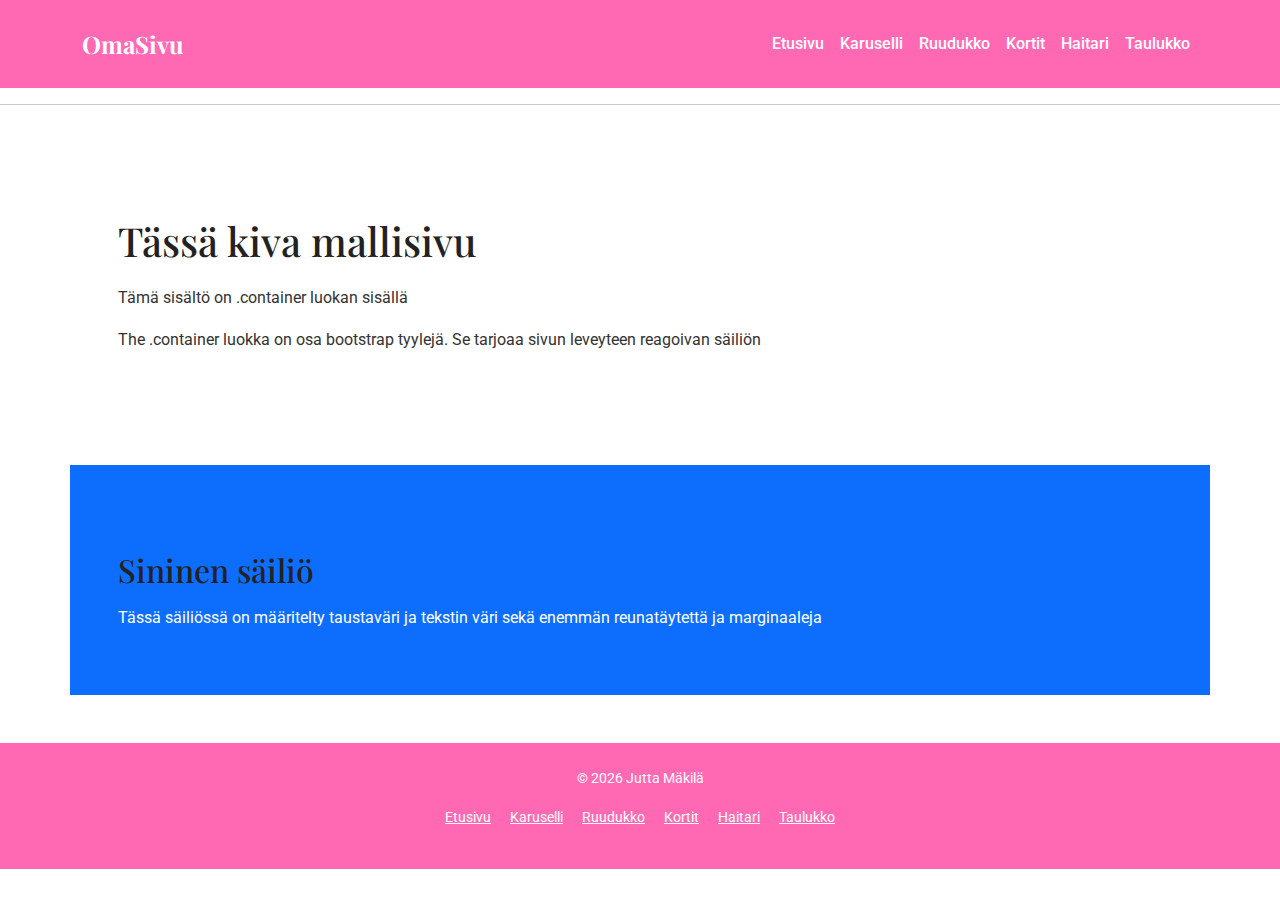
<file: index.html>
<!DOCTYPE html>
<html>
    <head>
         <!-- Oma CSS -->
    <link rel="stylesheet" href="style.css">
    <link rel="preconnect" href="https://fonts.googleapis.com">
<link rel="preconnect" href="https://fonts.gstatic.com" crossorigin>
<link href="https://fonts.googleapis.com/css2?family=Roboto:wght@400;700&family=Playfair+Display:wght@700&display=swap" rel="stylesheet">
        <link href="https://cdn.jsdelivr.net/npm/bootstrap@5.3.3/dist/css/bootstrap.min.css" rel="stylesheet">
        <script src="https://cdn.jsdelivr.net/npm/bootstrap@5.3.3/dist/js/bootstrap.bundle.min.js"></script>
     <meta charset="UTF-8">
     <meta name="viewport" content="width=device-width, initial scale=1.0">
    <link rel="stylesheet" href="style.css">

        <title>Jutan esierkkisivut - Digitekniikka</title>
    </head>
<body>
    <main>
         <!-- ================= NAVIGAATIO (Responsiivinen + Hampurilaisvalikko) ================= -->
    <nav class="navbar navbar-expand-lg my-header">
        <div class="container">
            <a class="navbar-brand" href="#">OmaSivu</a>

            <!-- Hampurilaispainike -->
            <button class="navbar-toggler" type="button" data-bs-toggle="collapse"
                data-bs-target="#navbarNav">
                <span class="navbar-toggler-icon"></span>
            </button>

            <!-- Navigaatiolinkit -->
            <div class="collapse navbar-collapse" id="navbarNav">
                <ul class="navbar-nav ms-auto">
                    
                    <li class="nav-item"><a class="nav-link" href="index.html">Etusivu</a></li>
                    <li class="nav-item"><a class="nav-link" href="karuselli.html">Karuselli</a></li>
                    <li class="nav-item"><a class="nav-link" href="ruudukko.html">Ruudukko</a></li>
                    <li class="nav-item"><a class="nav-link" href="kortit.html">Kortit</a></li>
                    <li class="nav-item"><a class="nav-link" href="haitari.html">Haitari</a></li>
                    <li class="nav-item"><a class="nav-link" href="taulukko.html">Taulukko</a></li>
                </ul>
            </div>
        </div>
    </nav>
<hr> 
        <div class="container p-5">
        <h1>Tässä kiva mallisivu</h1>
        <p> Tämä sisältö on .container luokan sisällä</p>
        <p> The .container luokka on osa bootstrap tyylejä.
        Se tarjoaa sivun leveyteen reagoivan säiliön
        </p>
        </div>
    <div class="container p-5 my-5 bg-primary text-white">
        <h2>Sininen säiliö</h2>
        <p>Tässä säiliössä on määritelty taustaväri ja tekstin väri sekä enemmän reunatäytettä ja marginaaleja</p>
    </div>
    </main>
    
    <footer class="my-footer text-center py-4">
    <div class="container fluid">
        <p>© 2026 Jutta Mäkilä</p>
        <p>
            <a href="index.html" class="text-white me-3">Etusivu</a>
            <a href="karuselli.html" class="text-white me-3">Karuselli</a>
            <a href="ruudukko.html" class="text-white me-3">Ruudukko</a>
            <a href="kortit.html" class="text-white me-3">Kortit</a>
            <a href="haitari.html" class="text-white me-3">Haitari</a>
            <a href="taulukko.html" class="text-white">Taulukko</a>
        </p>
    </div>
</footer>
</body>
</html>
</file>
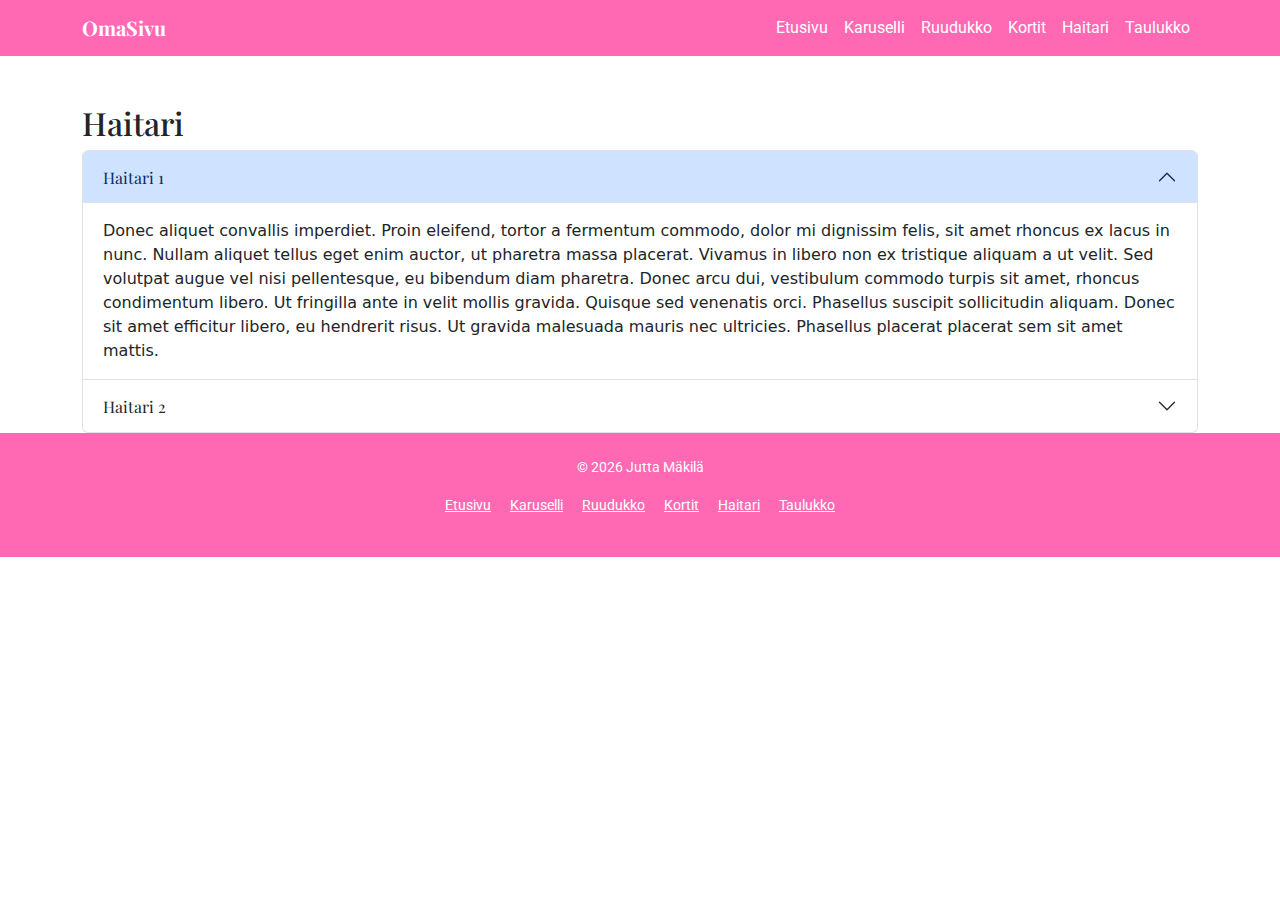
<file: haitari.html>
<!DOCTYPE html>
<html lang="en">
<head>
      <!-- Oma CSS -->
    <link rel="stylesheet" href="style.css">

    <link rel="preconnect" href="https://fonts.googleapis.com">
<link rel="preconnect" href="https://fonts.gstatic.com" crossorigin>
<link href="https://fonts.googleapis.com/css2?family=Roboto:wght@400;700&family=Playfair+Display:wght@700&display=swap" rel="stylesheet">
    <link href="https://cdn.jsdelivr.net/npm/bootstrap@5.3.3/dist/css/bootstrap.min.css" rel="stylesheet">
    <script src="https://cdn.jsdelivr.net/npm/bootstrap@5.3.3/dist/js/bootstrap.bundle.min.js"></script>
    <meta charset="UTF-8">
    <meta name="viewport" content="width=device-width, initial-scale=1.0">
    <title>Document</title>
</head>
<body>
       <!-- ================= NAVIGAATIO (Responsiivinen + Hampurilaisvalikko) ================= -->
    <nav class="navbar navbar-expand-lg my-header">
        <div class="container">
            <a class="navbar-brand" href="#">OmaSivu</a>

            <!-- Hampurilaispainike -->
            <button class="navbar-toggler" type="button" data-bs-toggle="collapse"
                data-bs-target="#navbarNav">
                <span class="navbar-toggler-icon"></span>
            </button>

            <!-- Navigaatiolinkit -->
            <div class="collapse navbar-collapse" id="navbarNav">
                <ul class="navbar-nav ms-auto">
                    <li class="nav-item"><a class="nav-link" href="index.html">Etusivu</a></li>
                    <li class="nav-item"><a class="nav-link" href="karuselli.html">Karuselli</a></li>
                    <li class="nav-item"><a class="nav-link" href="ruudukko.html">Ruudukko</a></li>
                    <li class="nav-item"><a class="nav-link" href="kortit.html">Kortit</a></li>
                    <li class="nav-item"><a class="nav-link" href="haitari.html">Haitari</a></li>
                    <li class="nav-item"><a class="nav-link" href="taulukko.html">Taulukko</a></li>
                </ul>
            </div>
        </div>
    </nav>

    <div id="haitari" class="container mt-5">
    <h2>Haitari</h2>

    <div class="accordion" id="accordionExample">

        <!-- Haitari 1 -->
        <div class="accordion-item">
            <h2 class="accordion-header">
                <button class="accordion-button" type="button" data-bs-toggle="collapse"
                    data-bs-target="#collapseOne">
                    Haitari 1
                </button>
            </h2>
            <div id="collapseOne" class="accordion-collapse collapse show">
                <div class="accordion-body">
                    Donec aliquet convallis imperdiet. Proin eleifend, tortor a fermentum commodo, dolor mi dignissim felis, sit amet rhoncus ex lacus in nunc. 
                    Nullam aliquet tellus eget enim auctor, ut pharetra massa placerat. Vivamus in libero non ex tristique aliquam a ut velit. Sed volutpat augue 
                    vel nisi pellentesque, eu bibendum diam pharetra. Donec arcu dui, vestibulum commodo turpis sit amet, rhoncus condimentum libero. Ut fringilla ante 
                    in velit mollis gravida. Quisque sed venenatis orci. Phasellus suscipit sollicitudin aliquam. Donec sit amet efficitur libero, eu hendrerit risus. 
                    Ut gravida malesuada mauris nec ultricies. Phasellus placerat placerat sem sit amet mattis.
                </div>
            </div>
        </div>

        <!-- Haitari 2 -->
        <div class="accordion-item">
            <h2 class="accordion-header">
                <button class="accordion-button collapsed" type="button" data-bs-toggle="collapse"
                    data-bs-target="#collapseTwo">
                    Haitari 2
                </button>
            </h2>
            <div id="collapseTwo" class="accordion-collapse collapse">
                <div class="accordion-body">
                    Lorem ipsum dolor sit amet, consectetur adipiscing elit. Integer magna urna, interdum ac porttitor at, laoreet gravida elit. Suspendisse pharetra 
                    leo et iaculis dictum. Maecenas lacinia laoreet consectetur. Curabitur tempus placerat sem at efficitur. Maecenas volutpat iaculis faucibus. Nam 
                    ligula arcu, pellentesque at ipsum eget, tincidunt ornare turpis. Ut gravida laoreet dignissim. Integer convallis dui ac diam convallis, vitae condimentum 
                    lectus tristique. Pellentesque arcu nunc, faucibus at ante ut, maximus cursus massa. Vivamus tempor elementum neque, eget finibus quam
                </div>
            </div>
        </div>

    </div>
</div>

    <footer class="my-footer text-center py-4">
    <div class="container fluid">
        <p>© 2026 Jutta Mäkilä</p>
        <p>
            <a href="index.html" class="text-white me-3">Etusivu</a>
            <a href="karuselli.html" class="text-white me-3">Karuselli</a>
            <a href="ruudukko.html" class="text-white me-3">Ruudukko</a>
            <a href="kortit.html" class="text-white me-3">Kortit</a>
            <a href="haitari.html" class="text-white me-3">Haitari</a>
            <a href="taulukko.html" class="text-white">Taulukko</a>
        </p>
    </div>
</footer>
</body>
</html>
</file>
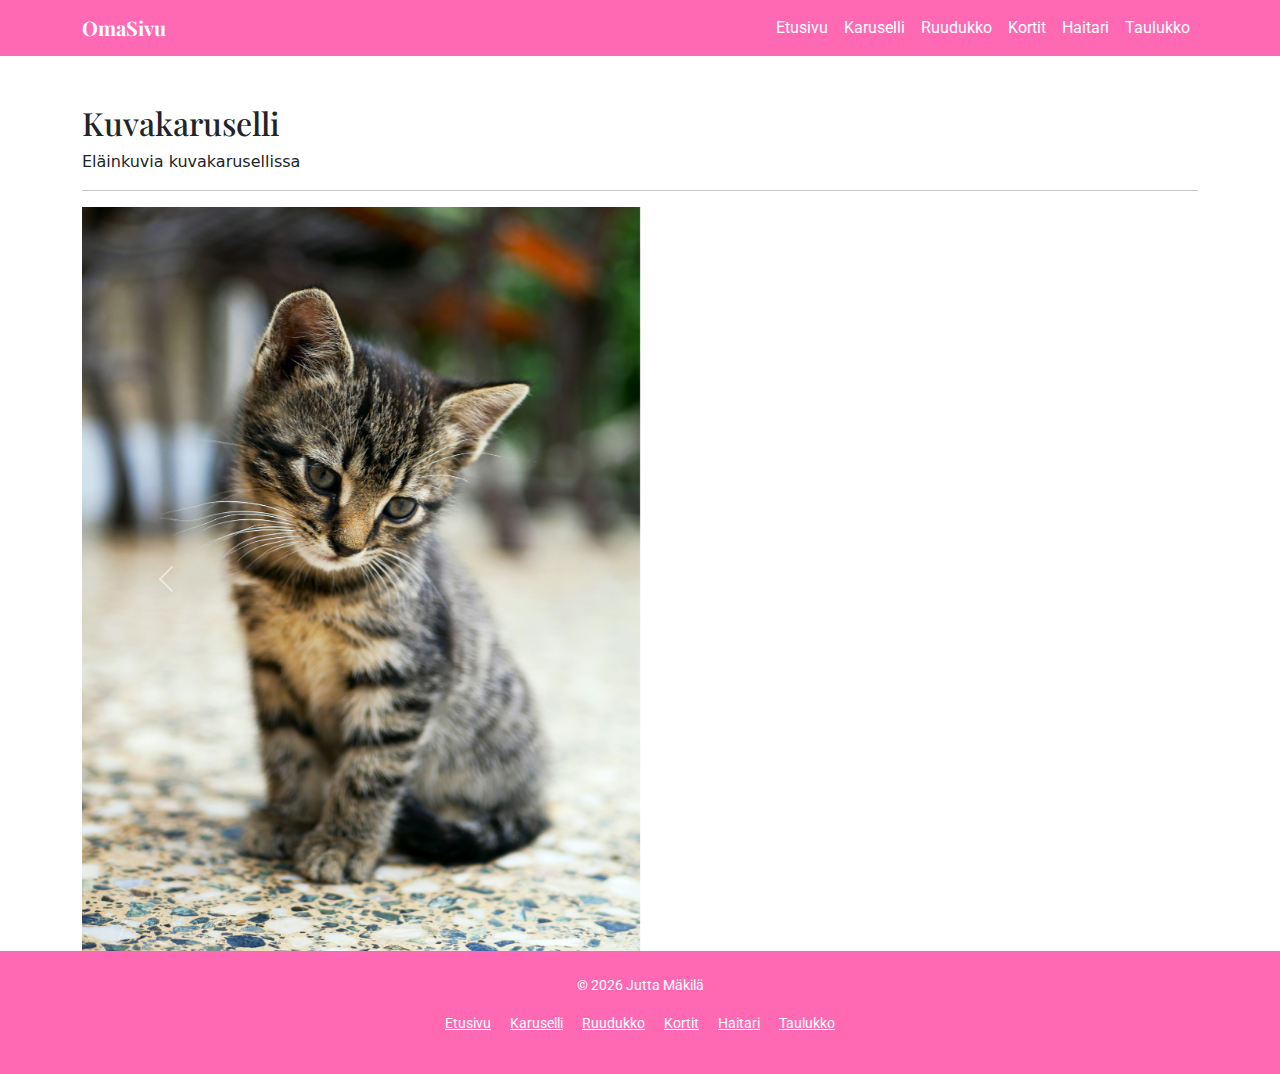
<file: karuselli.html>
<!DOCTYPE html>
<html lang="en">
<head>
      <!-- Oma CSS -->
    <link rel="stylesheet" href="style.css">

    <link rel="preconnect" href="https://fonts.googleapis.com">
<link rel="preconnect" href="https://fonts.gstatic.com" crossorigin>
<link href="https://fonts.googleapis.com/css2?family=Roboto:wght@400;700&family=Playfair+Display:wght@700&display=swap" rel="stylesheet">
      <link href="https://cdn.jsdelivr.net/npm/bootstrap@5.3.3/dist/css/bootstrap.min.css" rel="stylesheet">
    <script src="https://cdn.jsdelivr.net/npm/bootstrap@5.3.3/dist/js/bootstrap.bundle.min.js"></script>
    <meta charset="UTF-8">
    <meta name="viewport" content="width=device-width, initial-scale=1.0">
    <title>Jutan esimerkkisivut - Karuselli</title>
</head>
<body>
       <!-- ================= NAVIGAATIO (Responsiivinen + Hampurilaisvalikko) ================= -->
    <nav class="navbar navbar-expand-lg my-header">
        <div class="container">
            <a class="navbar-brand" href="#">OmaSivu</a>

            <!-- Hampurilaispainike -->
            <button class="navbar-toggler" type="button" data-bs-toggle="collapse"
                data-bs-target="#navbarNav">
                <span class="navbar-toggler-icon"></span>
            </button>

            <!-- Navigaatiolinkit -->
            <div class="collapse navbar-collapse" id="navbarNav">
                <ul class="navbar-nav ms-auto">
                    <li class="nav-item"><a class="nav-link" href="index.html">Etusivu</a></li>
                    <li class="nav-item"><a class="nav-link" href="karuselli.html">Karuselli</a></li>
                    <li class="nav-item"><a class="nav-link" href="ruudukko.html">Ruudukko</a></li>
                    <li class="nav-item"><a class="nav-link" href="kortit.html">Kortit</a></li>
                    <li class="nav-item"><a class="nav-link" href="haitari.html">Haitari</a></li>
                    <li class="nav-item"><a class="nav-link" href="taulukko.html">Taulukko</a></li>
                </ul>
            </div>
        </div>
    </nav>


    <div class="container mt-5">
<h2>Kuvakaruselli</h2>
<p>Eläinkuvia kuvakarusellissa</p>
<hr>
<div id="carouselExample" class="carousel slide" data-bs-ride="carousel">
<div class="carousel-inner">
<div class="carousel-item active">
<img src="images/kuva.1.bootstarp.jpg" class="d-block w-50" alt="Harmaa kissanpentu">
</div>
<div class="carousel-item">
<img src="images/kuva.2.bootstrap.jpg" class="d-block w-50" alt="Vilkuttava jääkarhu">
</div>
<div class="carousel-item">
<img src="images/kuva.3.bootstrap.jpg" class="d-block w-50" alt="Bambua syövä panda">
</div>
<div class="carousel-item">
<img src="images/kuva.4.bootstrap.jpg" class="d-block w-50" alt="Lintu oksalla">
</div>
<div class="carousel-item">
<img src="images/kuva.5.bootstrap.jpg" class="d-block w-50" alt="Jaguaari oksan päällä">
</div>
</div>
<button class="carousel-control-prev" type="button" data-bs-target="#carouselExample" data-bs-slide="prev">
<span class="carousel-control-prev-icon"></span>
</button>
<button class="carousel-control-next" type="button" data-bs-target="#carouselExample" data-bs-slide="next">
<span class="carousel-control-next-icon"></span>
</button>
</div>
</div>


    <footer class="my-footer text-center py-4">
    <div class="container fluid">
        <p>© 2026 Jutta Mäkilä</p>
        <p>
            <a href="index.html" class="text-white me-3">Etusivu</a>
            <a href="karuselli.html" class="text-white me-3">Karuselli</a>
            <a href="ruudukko.html" class="text-white me-3">Ruudukko</a>
            <a href="kortit.html" class="text-white me-3">Kortit</a>
            <a href="haitari.html" class="text-white me-3">Haitari</a>
            <a href="taulukko.html" class="text-white">Taulukko</a>
        </p>
    </div>
</footer>
</body>
</html>
</file>
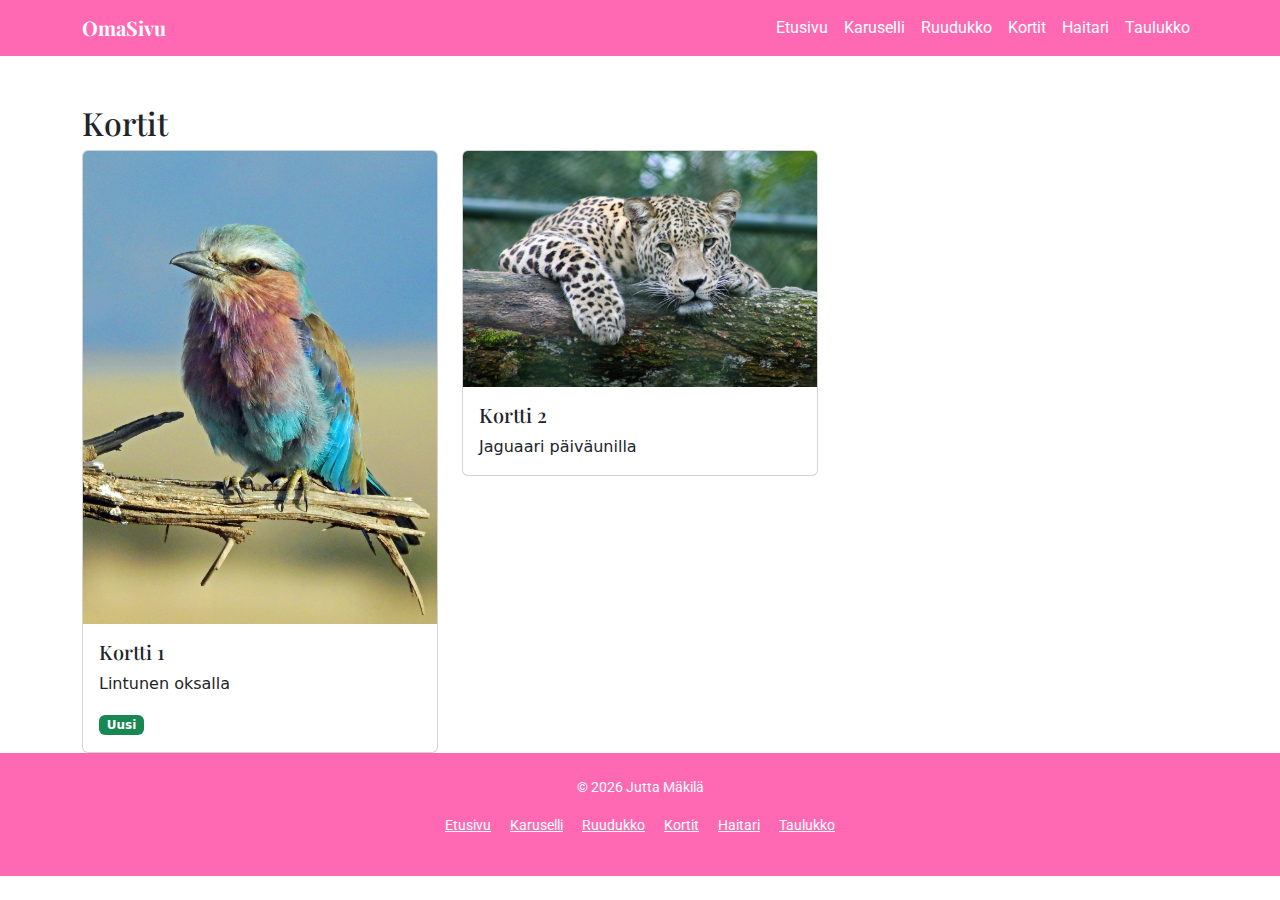
<file: kortit.html>
<!DOCTYPE html>
<html lang="en">
<head>
      <!-- Oma CSS -->
    <link rel="stylesheet" href="style.css">

    <link rel="preconnect" href="https://fonts.googleapis.com">
<link rel="preconnect" href="https://fonts.gstatic.com" crossorigin>
<link href="https://fonts.googleapis.com/css2?family=Roboto:wght@400;700&family=Playfair+Display:wght@700&display=swap" rel="stylesheet">
      <link href="https://cdn.jsdelivr.net/npm/bootstrap@5.3.3/dist/css/bootstrap.min.css" rel="stylesheet">
    <script src="https://cdn.jsdelivr.net/npm/bootstrap@5.3.3/dist/js/bootstrap.bundle.min.js"></script>
    <meta charset="UTF-8">
    <meta name="viewport" content="width=device-width, initial-scale=1.0">
    <title>Document</title>
</head>
<body>
       <!-- ================= NAVIGAATIO (Responsiivinen + Hampurilaisvalikko) ================= -->
    <nav class="navbar navbar-expand-lg my-header">
        <div class="container">
            <a class="navbar-brand" href="#">OmaSivu</a>

            <!-- Hampurilaispainike -->
            <button class="navbar-toggler" type="button" data-bs-toggle="collapse"
                data-bs-target="#navbarNav">
                <span class="navbar-toggler-icon"></span>
            </button>

            <!-- Navigaatiolinkit -->
            <div class="collapse navbar-collapse" id="navbarNav">
                <ul class="navbar-nav ms-auto">
                    <li class="nav-item"><a class="nav-link" href="index.html">Etusivu</a></li>
                    <li class="nav-item"><a class="nav-link" href="karuselli.html">Karuselli</a></li>
                    <li class="nav-item"><a class="nav-link" href="ruudukko.html">Ruudukko</a></li>
                    <li class="nav-item"><a class="nav-link" href="kortit.html">Kortit</a></li>
                    <li class="nav-item"><a class="nav-link" href="haitari.html">Haitari</a></li>
                    <li class="nav-item"><a class="nav-link" href="taulukko.html">Taulukko</a></li>
                </ul>
            </div>
        </div>
    </nav>

    <div id="kortit" class="container mt-5">
        <h2>Kortit</h2>
        <div class="row">

            <div class="col-md-4">
                <div class="card">
                    <img src="images/kuva.4.bootstrap.jpg" class="card-img-top" alt="Kortti 1">
                    <div class="card-body">
                        <h5 class="card-title">Kortti 1</h5>
                        <p class="card-text">Lintunen oksalla</p>
                        <span class="badge bg-success">Uusi</span>
                    </div>
                </div>
            </div>

            <div class="col-md-4">
                <div class="card">
                    <img src="images/kuva.5.bootstrap.jpg" class="card-img-top" alt="Kortti 2">
                    <div class="card-body">
                        <h5 class="card-title">Kortti 2</h5>
                        <p class="card-text">Jaguaari päiväunilla</p>
                    </div>
                </div>
            </div>

        </div>
    </div>

    <footer class="my-footer text-center py-4">
    <div class="container fluid">
        <p>© 2026 Jutta Mäkilä</p>
        <p>
            <a href="index.html" class="text-white me-3">Etusivu</a>
            <a href="karuselli.html" class="text-white me-3">Karuselli</a>
            <a href="ruudukko.html" class="text-white me-3">Ruudukko</a>
            <a href="kortit.html" class="text-white me-3">Kortit</a>
            <a href="haitari.html" class="text-white me-3">Haitari</a>
            <a href="taulukko.html" class="text-white">Taulukko</a>
        </p>
    </div>
</footer>
</body>
</html>
</file>
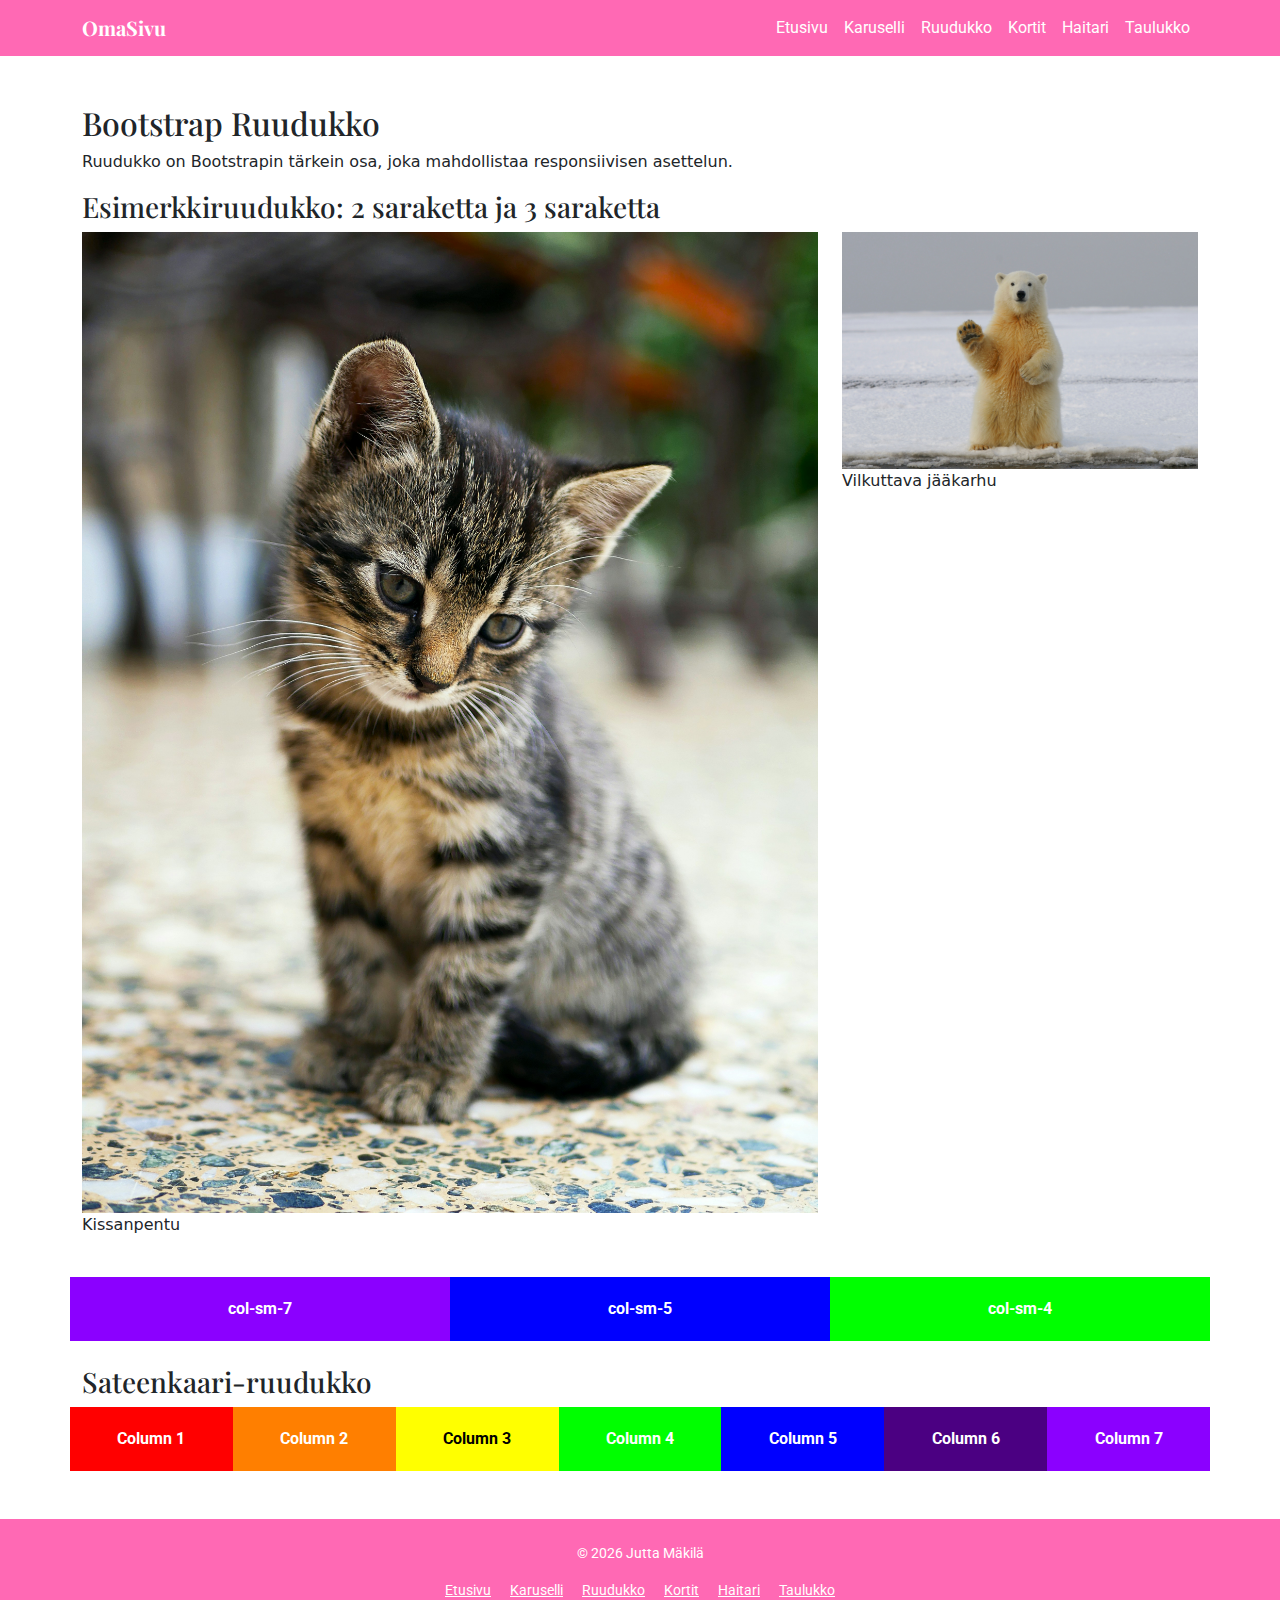
<file: ruudukko.html>
<!DOCTYPE html>
<html lang="en">
<head>
     <!-- Oma CSS -->
    <link rel="stylesheet" href="style.css">

    <link rel="preconnect" href="https://fonts.googleapis.com">
<link rel="preconnect" href="https://fonts.gstatic.com" crossorigin>
<link href="https://fonts.googleapis.com/css2?family=Roboto:wght@400;700&family=Playfair+Display:wght@700&display=swap" rel="stylesheet">
      <link href="https://cdn.jsdelivr.net/npm/bootstrap@5.3.3/dist/css/bootstrap.min.css" rel="stylesheet">
    <script src="https://cdn.jsdelivr.net/npm/bootstrap@5.3.3/dist/js/bootstrap.bundle.min.js"></script>
    <meta charset="UTF-8">
    <meta name="viewport" content="width=device-width, initial-scale=1.0">
    <title>Document</title>
</head>
<body>
       <!-- ================= NAVIGAATIO (Responsiivinen + Hampurilaisvalikko) ================= -->
    <nav class="navbar navbar-expand-lg my-header">
        <div class="container">
            <a class="navbar-brand" href="#">OmaSivu</a>

            <!-- Hampurilaispainike -->
            <button class="navbar-toggler" type="button" data-bs-toggle="collapse"
                data-bs-target="#navbarNav">
                <span class="navbar-toggler-icon"></span>
            </button>

            <!-- Navigaatiolinkit -->
            <div class="collapse navbar-collapse" id="navbarNav">
                <ul class="navbar-nav ms-auto">
                    <li class="nav-item"><a class="nav-link" href="index.html">Etusivu</a></li>
                    <li class="nav-item"><a class="nav-link" href="karuselli.html">Karuselli</a></li>
                    <li class="nav-item"><a class="nav-link" href="ruudukko.html">Ruudukko</a></li>
                    <li class="nav-item"><a class="nav-link" href="kortit.html">Kortit</a></li>
                    <li class="nav-item"><a class="nav-link" href="haitari.html">Haitari</a></li>
                    <li class="nav-item"><a class="nav-link" href="taulukko.html">Taulukko</a></li>
                </ul>
            </div>
        </div>
    </nav>

     <main class="container my-5">

    <h2>Bootstrap Ruudukko</h2>
    <p>Ruudukko on Bootstrapin tärkein osa, joka mahdollistaa responsiivisen asettelun.</p>

    <h3>Esimerkkiruudukko: 2 saraketta ja 3 saraketta</h3>
    <div class="row mb-4">
      <div class="col-sm-8">
        <figure>
          <img src="images/kuva.1.bootstarp.jpg" alt="Kuva 1" class="img-fluid">
          <figcaption>Kissanpentu</figcaption>
        </figure>
      </div>
      <div class="col-sm-4">
        <figure>
          <img src="images/kuva.2.bootstrap.jpg" alt="Kuva 2" class="img-fluid">
          <figcaption>Vilkuttava jääkarhu</figcaption>
        </figure>
      </div>
    </div>

    <div class="row mb-4">
      <div class="col-sm rainbow-col-7">col-sm-7</div>
      <div class="col-sm rainbow-col-5">col-sm-5</div>
      <div class="col-sm rainbow-col-4">col-sm-4</div>
    </div>

    <h3>Sateenkaari-ruudukko</h3>
    <div class="row mb-4">
      <div class="col rainbow-col-1">Column 1</div>
      <div class="col rainbow-col-2">Column 2</div>
      <div class="col rainbow-col-3">Column 3</div>
      <div class="col rainbow-col-4">Column 4</div>
      <div class="col rainbow-col-5">Column 5</div>
      <div class="col rainbow-col-6">Column 6</div>
      <div class="col rainbow-col-7">Column 7</div>
    </div>

  </main>

    <footer class="my-footer text-center py-4">
    <div class="container fluid">
        <p>© 2026 Jutta Mäkilä</p>
        <p>
            <a href="index.html" class="text-white me-3">Etusivu</a>
            <a href="karuselli.html" class="text-white me-3">Karuselli</a>
            <a href="ruudukko.html" class="text-white me-3">Ruudukko</a>
            <a href="kortit.html" class="text-white me-3">Kortit</a>
            <a href="haitari.html" class="text-white me-3">Haitari</a>
            <a href="taulukko.html" class="text-white">Taulukko</a>
        </p>
    </div>
</footer>
</body>
</html>
</file>
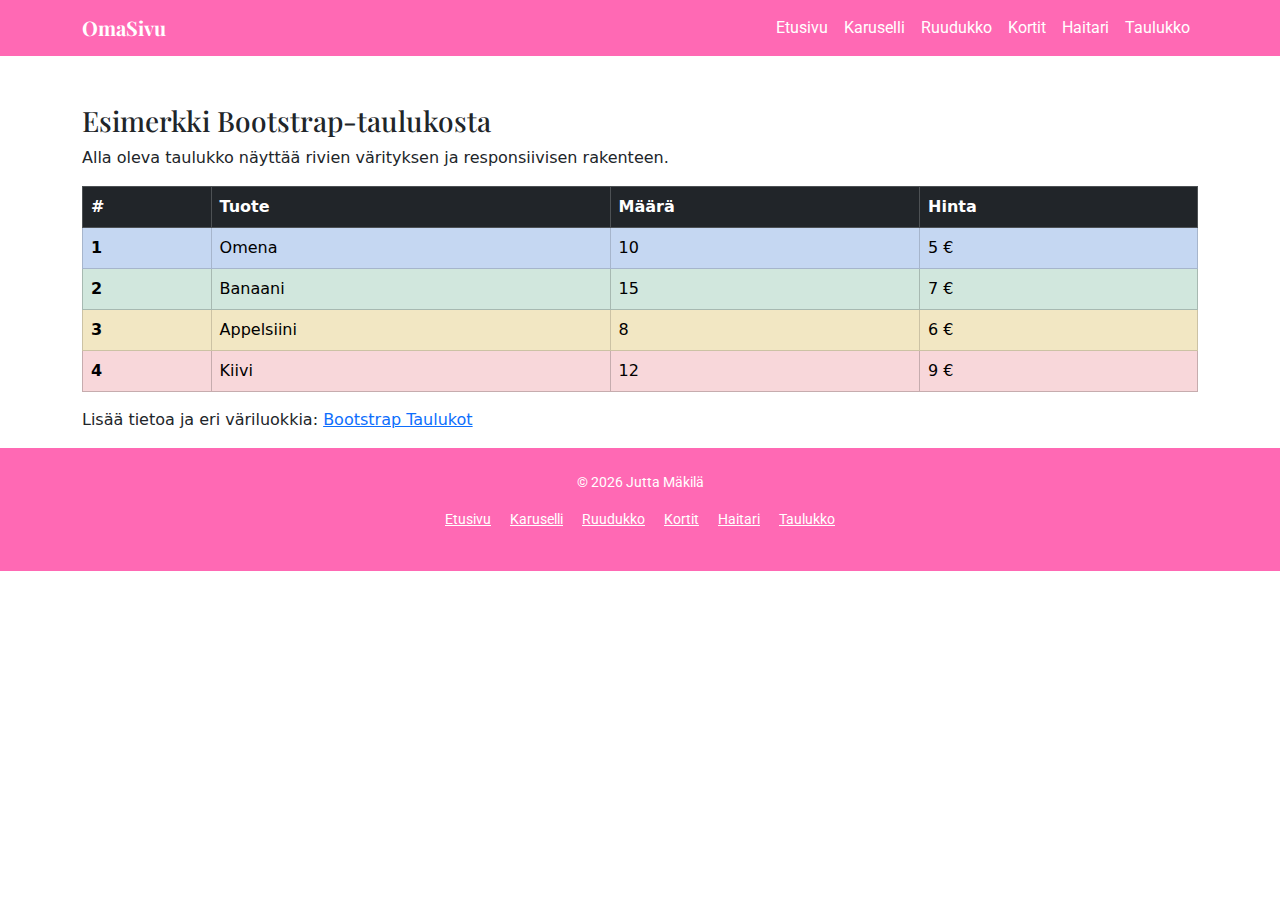
<file: taulukko.html>
<!DOCTYPE html>
<html lang="en">
<head>
      <!-- Oma CSS -->
    <link rel="stylesheet" href="style.css">

    <link rel="preconnect" href="https://fonts.googleapis.com">
<link rel="preconnect" href="https://fonts.gstatic.com" crossorigin>
<link href="https://fonts.googleapis.com/css2?family=Roboto:wght@400;700&family=Playfair+Display:wght@700&display=swap" rel="stylesheet">
      <link href="https://cdn.jsdelivr.net/npm/bootstrap@5.3.3/dist/css/bootstrap.min.css" rel="stylesheet">
    <script src="https://cdn.jsdelivr.net/npm/bootstrap@5.3.3/dist/js/bootstrap.bundle.min.js"></script>
    <meta charset="UTF-8">
    <meta name="viewport" content="width=device-width, initial-scale=1.0">
    <title>Document</title>
</head>
<body>
       <!-- ================= NAVIGAATIO (Responsiivinen + Hampurilaisvalikko) ================= -->
    <nav class="navbar navbar-expand-lg my-header">
        <div class="container">
            <a class="navbar-brand" href="#">OmaSivu</a>

            <!-- Hampurilaispainike -->
            <button class="navbar-toggler" type="button" data-bs-toggle="collapse"
                data-bs-target="#navbarNav">
                <span class="navbar-toggler-icon"></span>
            </button>

            <!-- Navigaatiolinkit -->
            <div class="collapse navbar-collapse" id="navbarNav">
                <ul class="navbar-nav ms-auto">
                    <li class="nav-item"><a class="nav-link" href="index.html">Etusivu</a></li>
                    <li class="nav-item"><a class="nav-link" href="karuselli.html">Karuselli</a></li>
                    <li class="nav-item"><a class="nav-link" href="ruudukko.html">Ruudukko</a></li>
                    <li class="nav-item"><a class="nav-link" href="kortit.html">Kortit</a></li>
                    <li class="nav-item"><a class="nav-link" href="haitari.html">Haitari</a></li>
                    <li class="nav-item"><a class="nav-link" href="taulukko.html">Taulukko</a></li>
                </ul>
            </div>
        </div>
    </nav>

    <div class="container mt-5">
    <h3>Esimerkki Bootstrap-taulukosta</h3>
    <p>Alla oleva taulukko näyttää rivien värityksen ja responsiivisen rakenteen.</p>

    <div class="table-responsive">
        <table class="table table-bordered table-striped">
            <thead class="table-dark">
                <tr>
                    <th>#</th>
                    <th>Tuote</th>
                    <th>Määrä</th>
                    <th>Hinta</th>
                </tr>
            </thead>
            <tbody>
                <tr class="table-primary">
                    <th scope="row">1</th>
                    <td>Omena</td>
                    <td>10</td>
                    <td>5 €</td>
                </tr>
                <tr class="table-success">
                    <th scope="row">2</th>
                    <td>Banaani</td>
                    <td>15</td>
                    <td>7 €</td>
                </tr>
                <tr class="table-warning">
                    <th scope="row">3</th>
                    <td>Appelsiini</td>
                    <td>8</td>
                    <td>6 €</td>
                </tr>
                <tr class="table-danger">
                    <th scope="row">4</th>
                    <td>Kiivi</td>
                    <td>12</td>
                    <td>9 €</td>
                </tr>
            </tbody>
        </table>
    </div>

    <p>Lisää tietoa ja eri väriluokkia: <a href="https://getbootstrap.com/docs/5.3/content/tables/" target="_blank">Bootstrap Taulukot</a></p>
</div>


    <footer class="my-footer text-center py-4">
    <div class="container fluid">
        <p>© 2026 Jutta Mäkilä</p>
        <p>
            <a href="index.html" class="text-white me-3">Etusivu</a>
            <a href="karuselli.html" class="text-white me-3">Karuselli</a>
            <a href="ruudukko.html" class="text-white me-3">Ruudukko</a>
            <a href="kortit.html" class="text-white me-3">Kortit</a>
            <a href="haitari.html" class="text-white me-3">Haitari</a>
            <a href="taulukko.html" class="text-white">Taulukko</a>
        </p>
    </div>
</footer>
</body>
</html>
</file>
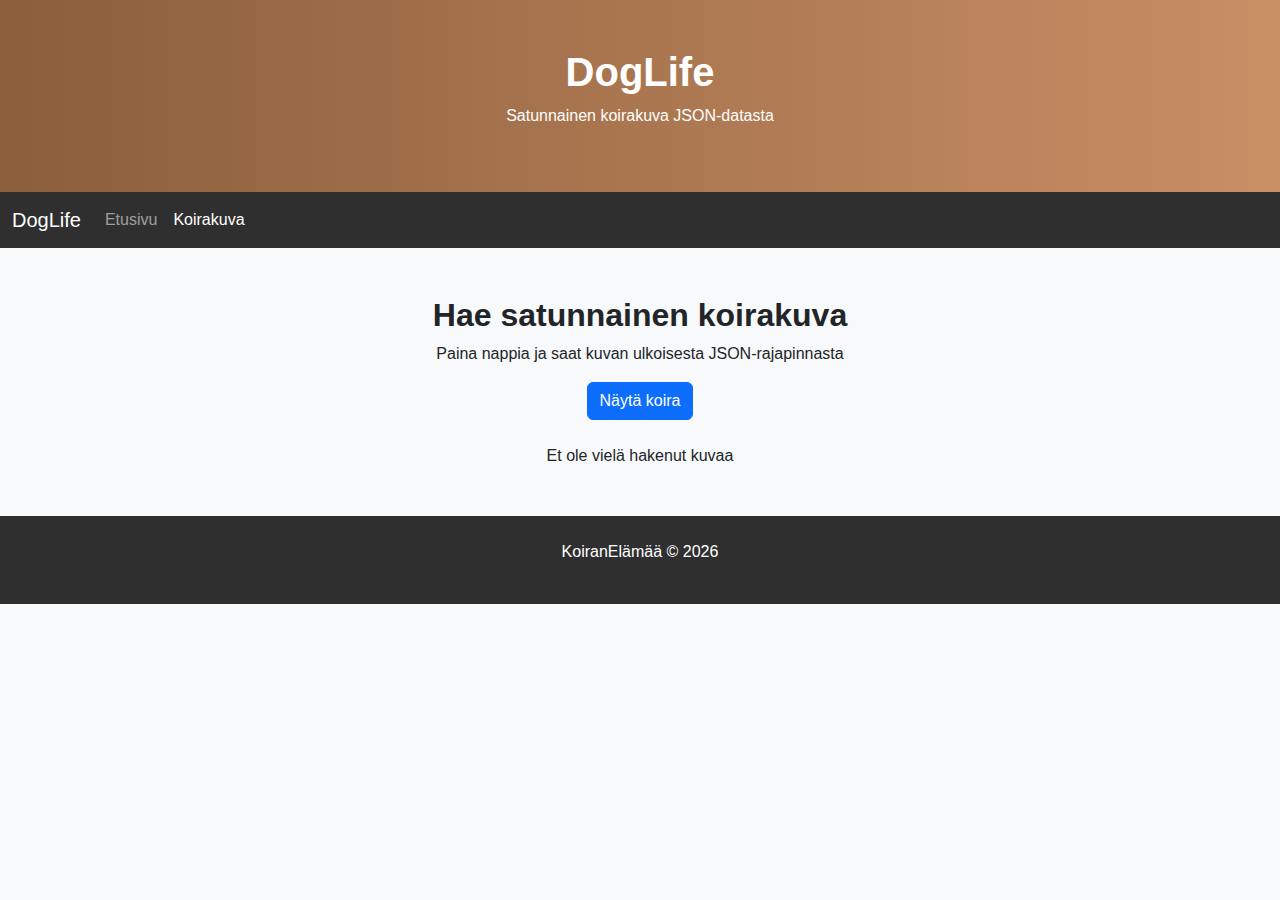
<file: kokoava teht./json.html>
<!DOCTYPE html>
<html lang="fi">
<head>
  <title>DogLife | JSON</title>
  <meta charset="utf-8">
  <meta name="viewport" content="width=device-width, initial-scale=1">

  <!-- Bootstrap pohja w3 schools sivuilta -->
  <link href="https://cdn.jsdelivr.net/npm/bootstrap@5.3.8/dist/css/bootstrap.min.css" rel="stylesheet">
  <script src="https://cdn.jsdelivr.net/npm/bootstrap@5.3.8/dist/js/bootstrap.bundle.min.js"></script>

  <!-- Oma style CSS -->
  <link rel="stylesheet" href="style.css">
</head>
<body>

<!-- HEADER osio -->
<div class="p-5 hero text-white text-center">
  <h1>DogLife</h1>
  <p>Satunnainen koirakuva JSON-datasta</p>
</div>

<!-- NAVBAR osio -->
<nav class="navbar navbar-expand-sm navbar-dark bg-dark">
  <div class="container-fluid">
    <a class="navbar-brand" href="index.html">DogLife</a>
    <button class="navbar-toggler" type="button" data-bs-toggle="collapse" data-bs-target="#nav">
      <span class="navbar-toggler-icon"></span>
    </button>

    <div class="collapse navbar-collapse" id="nav">
      <ul class="navbar-nav">
        <li class="nav-item">
          <a class="nav-link" href="index.html">Etusivu</a>
        </li>
        <li class="nav-item">
          <a class="nav-link active" href="json.html">Koirakuva</a>
        </li>
      </ul>
    </div>
  </div>
</nav>

<!-- Sisällöt -->
<div class="container mt-5 text-center">

  <h2>Hae satunnainen koirakuva</h2>
  <p>Paina nappia ja saat kuvan ulkoisesta JSON-rajapinnasta</p>

  <button class="btn btn-primary mb-4" onclick="haeKoira()">
    Näytä koira 
  </button>

  <div id="koiraContainer">
    <p>Et ole vielä hakenut kuvaa</p>
  </div>

</div>

<!-- FOOTER -->
<div class="mt-5 p-4 bg-dark text-white text-center">
  <p>KoiranElämää © 2026</p>
</div>

<!-- JAVASCRIPT koiran haku -->
<script>
function haeKoira() {
  fetch("https://dog.ceo/api/breeds/image/random")
    .then(response => response.json())
    .then(data => {

      document.getElementById("koiraContainer").innerHTML =
        "<img src='" + data.message + "' class='img-fluid rounded shadow' style='max-height:400px;'>";

    })
    .catch(error => {
      document.getElementById("koiraContainer").innerHTML =
        "<p>Virhe ladattaessa kuvaa</p>";
    });
}
</script>

</body>
</html>
</file>
<file: style.css>
/* Header pinkiksi */
.my-header {
    background-color: #ff69b4 !important; /* pinkki */
    color: white !important;
    padding: 20px 0;
} 
.my-header a {
    color: white !important;              /* linkit valkoisiksi */
    text-decoration: none;
}

.my-header a:hover {
    color: #ffe4e1 !important;            /* hover-vaaleanpunainen */
}

/* Footer pinkiksi */
.my-footer {
    background-color: #ff69b4 !important;
    color: white !important;
}

/* Navbarin ja footerin linkkien hover */
.my-header a:hover, .my-footer a:hover {
    color: #ffe4e1 !important;
}

/* Sateenkaari ruudukko */
.rainbow-col-1 { background-color: #FF0000; color: white; text-align: center; padding: 20px; }
.rainbow-col-2 { background-color: #FF7F00; color: white; text-align: center; padding: 20px; }
.rainbow-col-3 { background-color: #FFFF00; color: black; text-align: center; padding: 20px; }
.rainbow-col-4 { background-color: #00FF00; color: white; text-align: center; padding: 20px; }
.rainbow-col-5 { background-color: #0000FF; color: white; text-align: center; padding: 20px; }
.rainbow-col-6 { background-color: #4B0082; color: white; text-align: center; padding: 20px; }
.rainbow-col-7 { background-color: #8B00FF; color: white; text-align: center; padding: 20px; }

/* Esimerkki muille väriruudukko-sarakkeille */
.col-example-1 { background-color: #f28b82; color: white; text-align: center; padding: 20px; }
.col-example-2 { background-color: #fbbc04; color: white; text-align: center; padding: 20px; }

/* ---------------------------------------- */
/* Yleiset fontit koko sivustolle           */
/* ---------------------------------------- */

/* Koko sivuston fontti (perusteksti) */
body {
    font-family: 'Roboto', Arial, sans-serif;
    font-size: 16px;
    line-height: 1.6;
    color: #333333;
}

/* ---------------------------------------- */
/* Otsikot                                  */
/* ---------------------------------------- */
h1, h2, h3, h4, h5, h6 {
    font-family: 'Playfair Display', Georgia, serif;
    color: #222222;
    margin-top: 1.2em;
    margin-bottom: 0.5em;
}

/* Erikoistapauksia */
.navbar-brand {
    font-family: 'Playfair Display', serif;
    font-weight: 700;
    font-size: 1.5rem;
}

.nav-link {
    font-family: 'Roboto', sans-serif;
    font-weight: 500;
    font-size: 1rem;
}

/* Footer tekstit */
.my-footer p, .my-footer a {
    font-family: 'Roboto', sans-serif;
    font-size: 0.9rem;
}

/* Sateenkaari- ja ruudukot */
.rainbow-col-1, .rainbow-col-2, .rainbow-col-3, .rainbow-col-4, 
.rainbow-col-5, .rainbow-col-6, .rainbow-col-7 {
    font-family: 'Roboto', sans-serif;
    font-weight: bold;
}
</file>
<file: kokoava teht./style.css>
body {
  font-family: Arial, sans-serif;
  background-color: #f8f9fa;
}

.hero {
  background: linear-gradient(to right, #8b5e3c, #c98f65);
}

h1, h2, h3 {
  font-weight: 700;
}

.nav-pills .nav-link.active {
  background-color: #8b5e3c;
}

.nav-pills .nav-link {
  color: #8b5e3c;
}

footer, .bg-dark {
  background-color: #2f2f2f !important;
}
</file>
